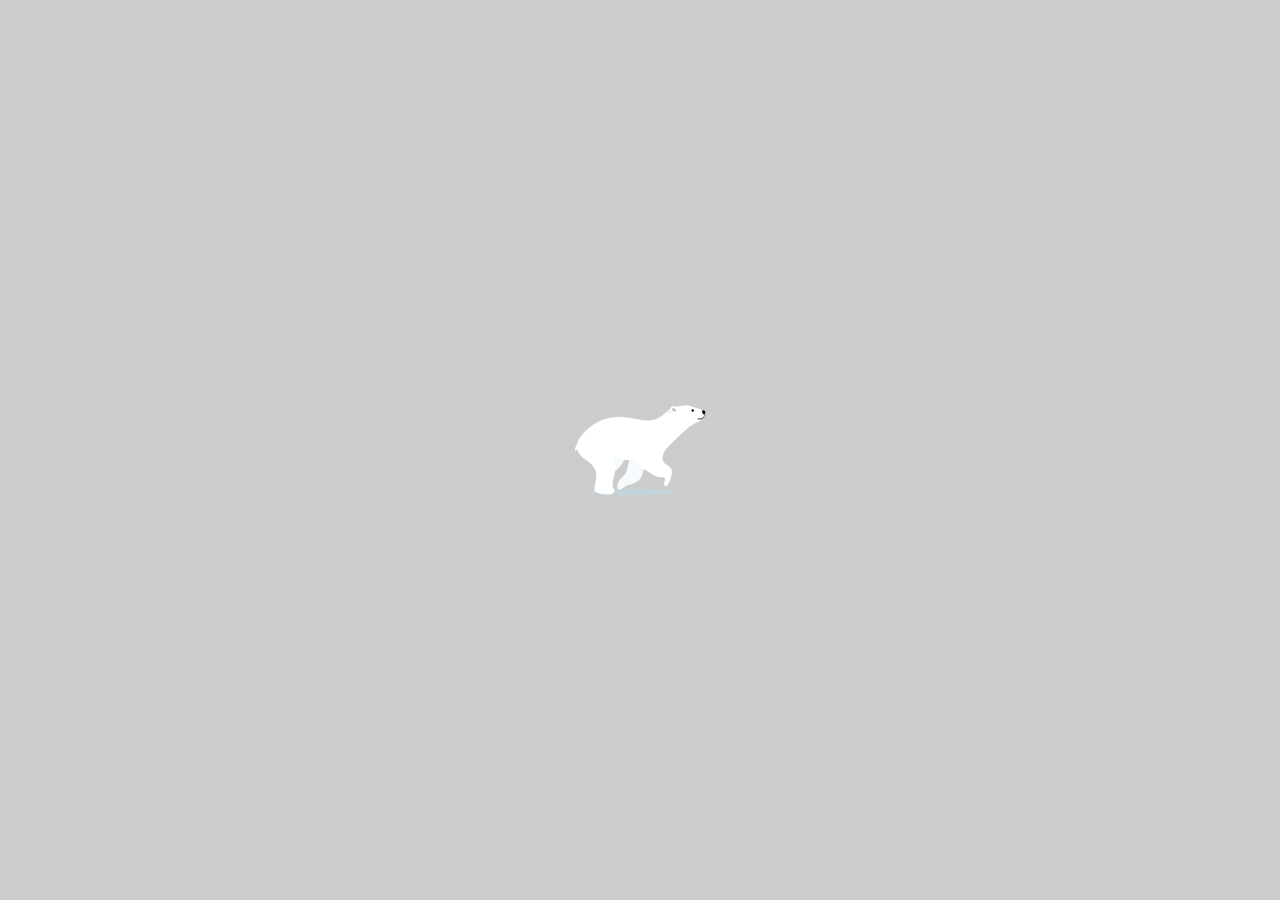
<file: RunningBear/index.html>
<!DOCTYPE html>
<html lang="en">
<head>
    <meta charset="UTF-8">
    <meta name="viewport" content="width=device-width, initial-scale=1.0">
    <title>Document</title>
    <style>
        body {
            background-color: #ccc;
        }
        div {
            width: 200px;
            height: 100px;
            margin: 400px auto;
            background: url("./bear.png");
            animation: bearRun 1s steps(8) infinite;
            
        }

        @keyframes bearRun {
            0% {
                background-position: 0 0;
            }

            100% {
                background-position: -1600px 0;
            }
        }
    </style>
</head>
<body>

    <div>


    </div>


    
</body>
</html>
</file>
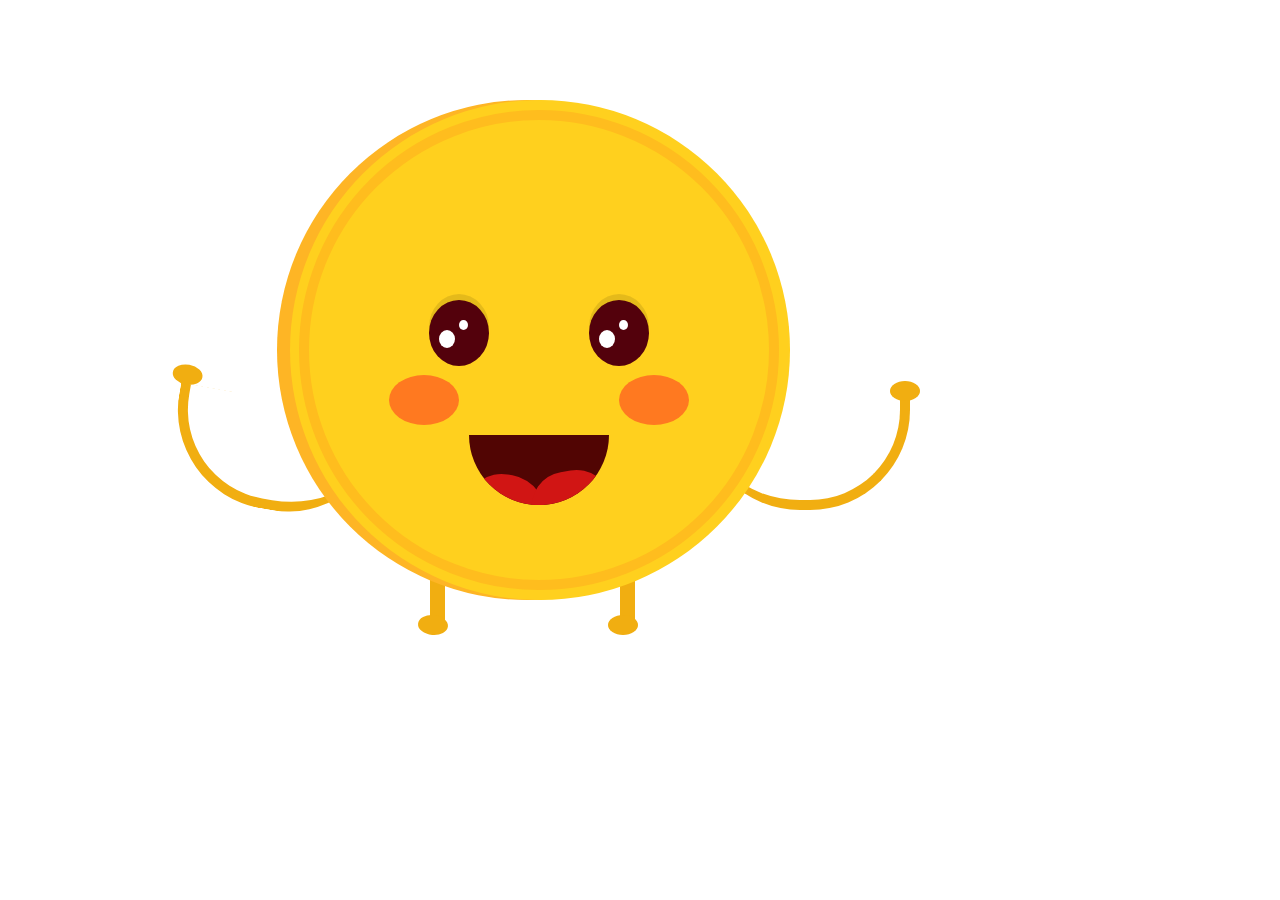
<file: 金币小人/index.html>
<!DOCTYPE html>
<html lang="en">
<head>
    <meta charset="UTF-8">
    <meta name="viewport" content="width=device-width, initial-scale=1.0">
    <title>Document</title>
    <link rel="stylesheet" href="./style.css">
</head>
<body>

    <div class="container">
        <div class="coin_body">
            <div class="inner_body">
                <div class="eyes">
                    <div id="left_eye">
                        <div class="sclera"></div>
                    </div>
                    <div id="right_eye">
                        <div class="sclera"></div>
                    </div>
                </div>

                <div class="blash">
                    <div id="left_blash"></div>
                    <div id="right_blash"></div>
                </div>

                <div class="month"></div>
            </div>
        </div>
        <div class="hands" id="left_hand"></div>
        <div class="hands" id="right_hand"></div>
        <div class="legs" id="left_leg"></div>
        <div class="legs" id="right_leg"></div>
        <div></div>

    </div>


    
</body>
</html>
</file>
<file: 金币小人/style.css>
.container {
    position: relative;
    width: 700px;
    height: 700px;
    margin: 100px auto;
}

.container .coin_body {
    position: relative;
    z-index: 3;
    width: 500px;
    height: 500px;
    border-radius: 50%;
    background-color: #FFD01E;
    box-shadow: -13px 0 0 0 #FEB525;
}

.container .coin_body .inner_body {
    position: absolute;
    top: 10px;
    left: 9px;
    width: 460px;
    height: 460px;
    border-radius: 50%;
    background-color: #FFD01E;
    border: 10px solid #FFBD1E;
}

.eyes {
    width: 100%;
    height: 75px;
    margin-top: 180px;
    margin-left: 20px;
}

.eyes > * {
    position: relative;
    float: left;
    width: 60px;
    height: 66px;
    margin-left: 100px;
    border-radius: 50%;
    background-color: #53010C;
    box-shadow: 0 -6px 0 0 rgba(0, 0, 0, 0.1);
}

div[id$="_eye"] .sclera {
    width: 16px;
    height: 18px;
    margin: 30px 0 0 10px;
    background-color: #fff;
    border-radius: 50%;
}

div[id$="_eye"] .sclera::after{
    content: "";
    position: absolute;
    width: 9px;
    height: 10px;
    left: 30px;
    top: 20px;
    border-radius: 50%;
    background-color: #fff;
}



.blash {
    width: 100%;
    height: 50px;
    padding-left: 80px;  
}
.blash > * {
    float: left;
    width: 70px;
    height: 50px;
    border-radius: 50%;
    background-color: #FF7920;
}

.blash > *:first-child {
    margin-right: 160px;
}

.month {
    overflow: hidden;
    position: relative;
    width: 140px;
    height: 70px;
    background-color: #510503;
    margin: 10px 0 0 160px;
    border-radius: 0 0 70px 70px; /* 左上、右上、右下、左下 */
}

.month::before {
    content: "";
    width: 80px;
    height: 40px;
    position: absolute;
    top: 40px;
    transform: rotate(10deg);
    background-color: #D11514;
    border-radius: 35px 40px 0 0;
}

.month::after {
    content: "";
    width: 80px;
    height: 40px;
    position: absolute;
    top: 36px;
    right: 0;
    transform: rotate(-10deg);
    background-color: #D11514;
    border-radius: 35px 35px 0 0;
}


.hands {
    width: 200px;
    height: 100px;
    border-radius: 0 0 100px 100px;
    border-left: 10px solid #F1AE11;
    border-bottom: 10px solid #F1AE11;
}

#left_hand {
    position: absolute;
    top: 300px;
    left: -120px;
    transform: rotate(10deg);
    z-index: 1;
}

#left_hand::after {
    position: absolute;
    content: "";
    width: 30px;
    height: 20px;
    border-radius: 50%;
    background-color: #F1AE11;
    top: -19px;
    left: -20px;
}

#right_hand {
    position: absolute;
    top: 300px;
    right: 80px;
    transform: scaleX(-1);
}

#right_hand::after {
    position: absolute;
    content: "";
    width: 30px;
    height: 20px;
    border-radius: 50%;
    background-color: #F1AE11;
    top: -19px;
    left: -20px;
}

#left_leg{
    position: absolute;
    left: 140px;
    bottom: 180px;;
    width: 15px;
    height: 40px;
    background-color: #F1AE11;
}

#left_leg::before {
    content: "";
    position: absolute;
    width: 30px;
    height: 20px;
    border-radius: 50%;
    transform: rotate(5deg);
    bottom: -15px;
    left: -12px;
    background-color: #F1AE11;
}


#right_leg{
    position: absolute;
    left: 330px;
    bottom: 180px;;
    width: 15px;
    height: 40px;
    background-color: #F1AE11;
}

#right_leg::before {
    content: "";
    position: absolute;
    width: 30px;
    height: 20px;
    border-radius: 50%;
    transform: rotate(180deg);
    bottom: -15px;
    left: -12px;
    background-color: #F1AE11;
}
</file>
